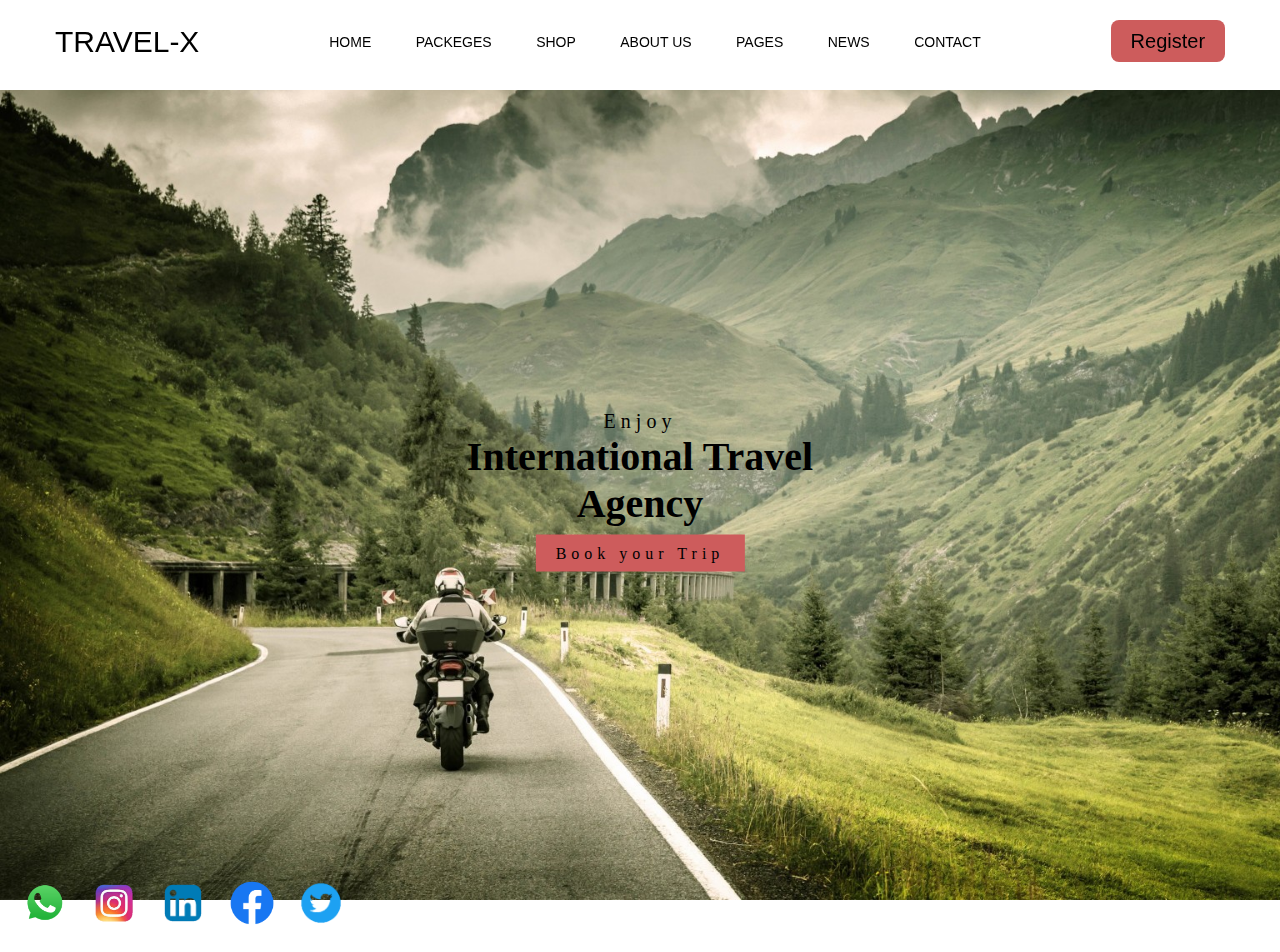
<file: Landing Page/index.html>
<!DOCTYPE html>
<html lang="en">
  <head>
    <meta charset="UTF-8" />
    <meta http-equiv="X-UA-Compatible" content="IE=edge" />
    <meta name="viewport" content="width=device-width, initial-scale=1.0" />
    <title>Landing Page</title>
    <link rel="stylesheet" href="style.css" />
  </head>
  <body>
    <header id="myHeader">
      <nav>
        <div class="logo">TRAVEL-X</div>
        <div class="menu">
          <a href="#">HOME</a>
          <a href="#">PACKEGES</a>
          <a href="#">SHOP</a>
          <a href="#">ABOUT US</a>
          <a href="#">PAGES</a>
          <a href="#">NEWS</a>
          <a href="#">CONTACT</a>
        </div>
        <div class="register">
          <a href="#"> Register</a>
        </div>
      </nav>
    </header>

    <main>
      <section class="text">
        <span>Enjoy</span>
        <h1>
          International Travel <br />
          Agency
        </h1>
        <br />
        <a href="#">Book your Trip</a>
      </section>
    </main>

    <footer>
      <div class="rm">
        <a href="https://web.whatsapp.com/">
          <img src="whatsapp.png" alt="" height="50" />
        </a>
        <a href="https://www.instagram.com/">
          <img src="insta.png" alt="" height="50" />
        </a>
        <a href="https://in.linkedin.com/">
          <img src="linkedin.png" alt="" height="50" />
        </a>
        <a href="https://www.facebook.com/login/">
          <img src="fb.png" alt="" height="50" />
        </a>
        <a
          href="https://twitter.com/i/flow/login?input_flow_data=%7B%22requested_variant%22%3A%22eyJsYW5nIjoiZW4ifQ%3D%3D%22%7D"
        >
          <img src="twitter.png" alt="" height="50" />
        </a>
      </div>
    </footer>

    <script>
      window.onscroll = function () {
        myFunction();
      };

      var header = document.getElementById("myHeader");
      var sticky = header.offsetTop;

      function myFunction() {
        if (window.pageYOffset > sticky) {
          header.classList.add("sticky");
        } else {
          header.classList.remove("sticky");
        }
      }
    </script>
  </body>
</html>
</file>
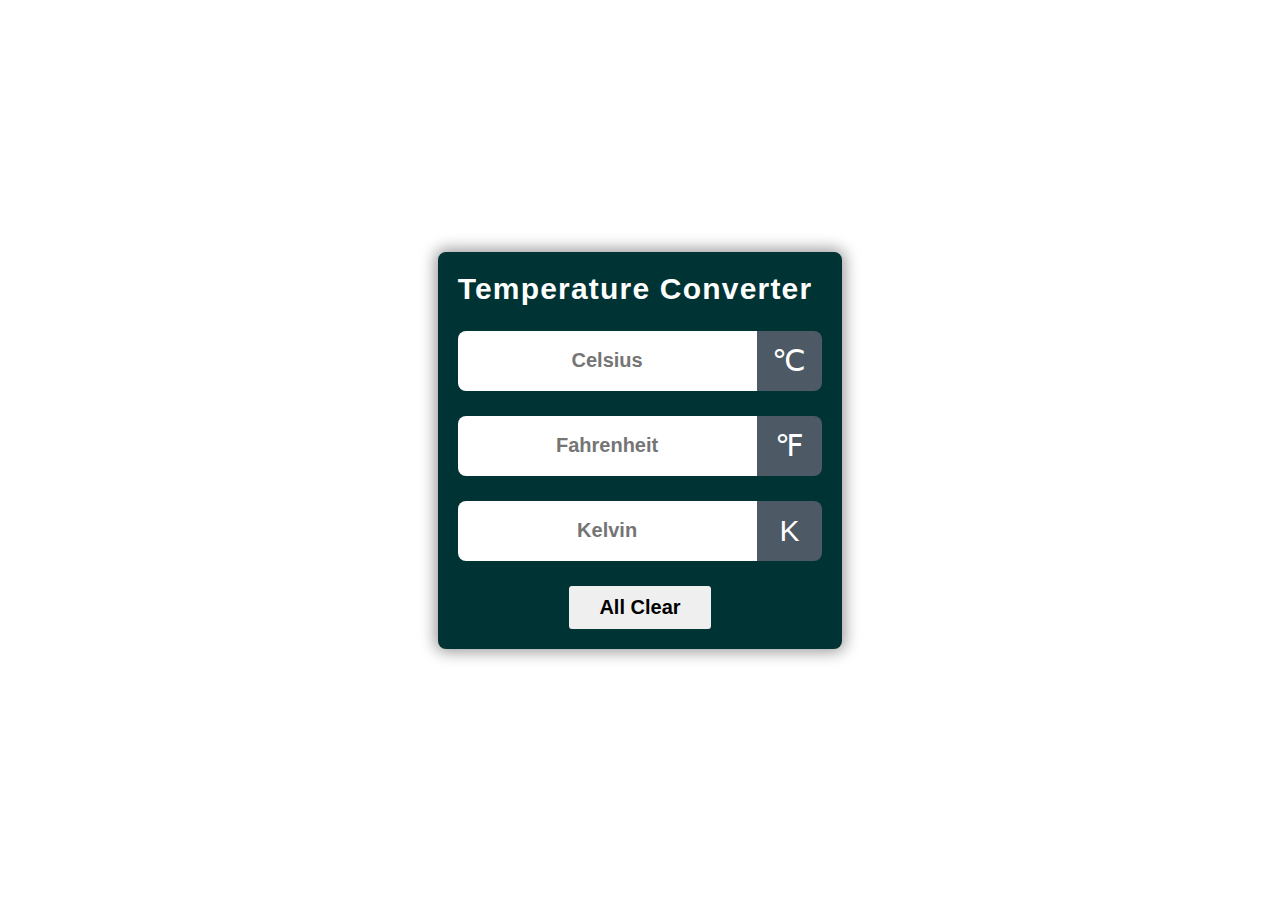
<file: Temperature converter/index.html>
<!DOCTYPE html>
<html lang="en">
<head>
	<meta charset="UTF-8">
	<meta http-equiv="X-UA-Compatible" content="IE=edge">
	<meta name="viewport" content="width=device-width, initial-scale=1.0">
	<title>Temperature Converter</title>
	<link rel="stylesheet" href="style.css">
</head>
<body>
	<div class="container">

        <div class="title">
            <h1>Temperature Converter</h1>
            <span class="Temperature-icon"><i class="fa-solid fa-temperature-three-quarters"></i></span>
        </div>

        <div id="celsius">
            <input type="number" name="" placeholder="Celsius">
            <span class="icon">&#8451</span>
        </div>
        <div id="fahrenheit">
            <input type="number" name="" placeholder="Fahrenheit">
            <span class="icon">&#8457</span>
        </div>
        <div id="kelvin">
            <input type="number" name="" placeholder="Kelvin">
            <span class="icon">&#8490</span>
        </div>

        <div class="button">
            <button>All Clear</button>
        </div>

    </div>

	<script src="temperatuer.js"></script>
</body>
</html>
</file>
<file: Landing Page/style.css>
* {
  padding: 0;
  margin: 0;
  box-sizing: border-box;
}
body {
  background: url("Travel.jpg");
  background-size: cover;
  background-attachment: fixed;
}
header {
  width: 100%;
  height: 10vh;
  font-family: sans-serif;
  background-color: white;
  text-align: center;
}
nav {
  width: 100%;
  height: 83px;
  color: black;
  display: flex;
  justify-content: space-around;
  align-items: center;
  position: fixed;
}
.sticky {
  position: fixed;
  top: 0;
  width: 100%;
}

.sticky + .text {
  padding-top: 102px;
}

.logo {
  font-size: 30px;
  transition: 0.5s ease;
}
.logo:hover {
  transform: translatey(-20px);
}
.menu a {
  text-decoration: none;
  color: black;
  padding: 10px 20px;
  font-size: 14px;
  position: relative;
}
.menu a:before {
  content: "";
  position: absolute;
  top: 0;
  left: 0;
  width: 0%;
  height: 40px;
  border-bottom: 2px solid indianred;
  transition: 0.4s linear;
}
.menu a:hover::before {
  width: 90%;
}
.menu a:hover {
  font-size: 20px;
}
.register a {
  text-decoration: none;
  color: black;
  padding: 10px 20px;
  font-size: 20px;
  background: indianred;
  border-radius: 8px;
  transition: 0.4s;
}
.register a:hover {
  background: transparent;
  border: 1px solid indianred;
}
.text {
  max-width: 650px;
  position: absolute;
  top: 54%;
  left: 50%;
  transform: translate(-50%, -50%);
  text-align: center;
}
.text span {
  letter-spacing: 5px;
  font-size: 20px;
}
.text h1 {
  font-size: 40px;
  transition: 0.5s ease;
}
.text h1:hover {
  transform: translatey(-10px);
}
.text a {
  text-decoration: none;
  background: indianred;
  color: black;
  padding: 10px 20px;
  letter-spacing: 5px;
  transition: 0.4s;
}
.text a:hover {
  background: transparent;
  border: 1px solid indianred;
}
.rm {
  margin-top: 60%;
  padding: 20px;
  transition: 0.5s ease;
}
.rm a {
  text-decoration: none;
  padding: 0px;
}
.rm a img:hover {
  transform: translatey(-20px);
  text-decoration: none;
}
</file>
<file: Temperature converter/style.css>
* {
  margin: 0;
  padding: 0;
  box-sizing: border-box;
}

body {
  display: flex;
  justify-content: center;
  align-items: center;
  min-height: 100vh;
}

.container {
  max-width: 450px;
  background: #003333;
  border-radius: 8px;
  box-shadow: 0px 0px 15px 3px rgba(0, 0, 0, 0.4);
  font-family: sans-serif;
  padding: 20px;
}

.title {
  display: flex;
  justify-content: center;
  align-items: center;
  flex-wrap: wrap-reverse;
  gap: 10px;
}

.Temperature-icon {
  font-size: 45px;
  color: #fff;
}

h1 {
  color: #fff;
  letter-spacing: 1.2px;
  font-size: 30px;
}

#celsius,
#fahrenheit,
#kelvin {
  display: flex;
  justify-content: center;
  align-items: center;
  margin-top: 25px;
}

input {
  flex: 5;
  height: 60px;
  font-size: 20px;
  font-weight: 600;
  text-align: center;
  border: none;
  outline: none;
  border-radius: 8px 0 0 8px;
  padding: 0 10px;
}

/* for chrome, safari, Edge, Opera */
input::-webkit-outer-spin-button,
input::-webkit-inner-spin-button {
  -webkit-appearance: none;
}

.icon {
  flex: 1;
  height: 60px;
  line-height: 60px;
  padding: 0 5px;
  text-align: center;
  font-size: 30px;
  background: #4d5964;
  color: #fff;
  border-radius: 0 8px 8px 0;
}

.button {
  margin-top: 25px;
  text-align: center;
}

.button button {
  border: none;
  outline: none;
  padding: 10px 30px;
  font-size: 20px;
  font-weight: 600;
  border-radius: 3px;
  cursor: pointer;
  transition: 0.3s;
}

.button button:hover {
  background: #000;
  color: #fff;
}
</file>
